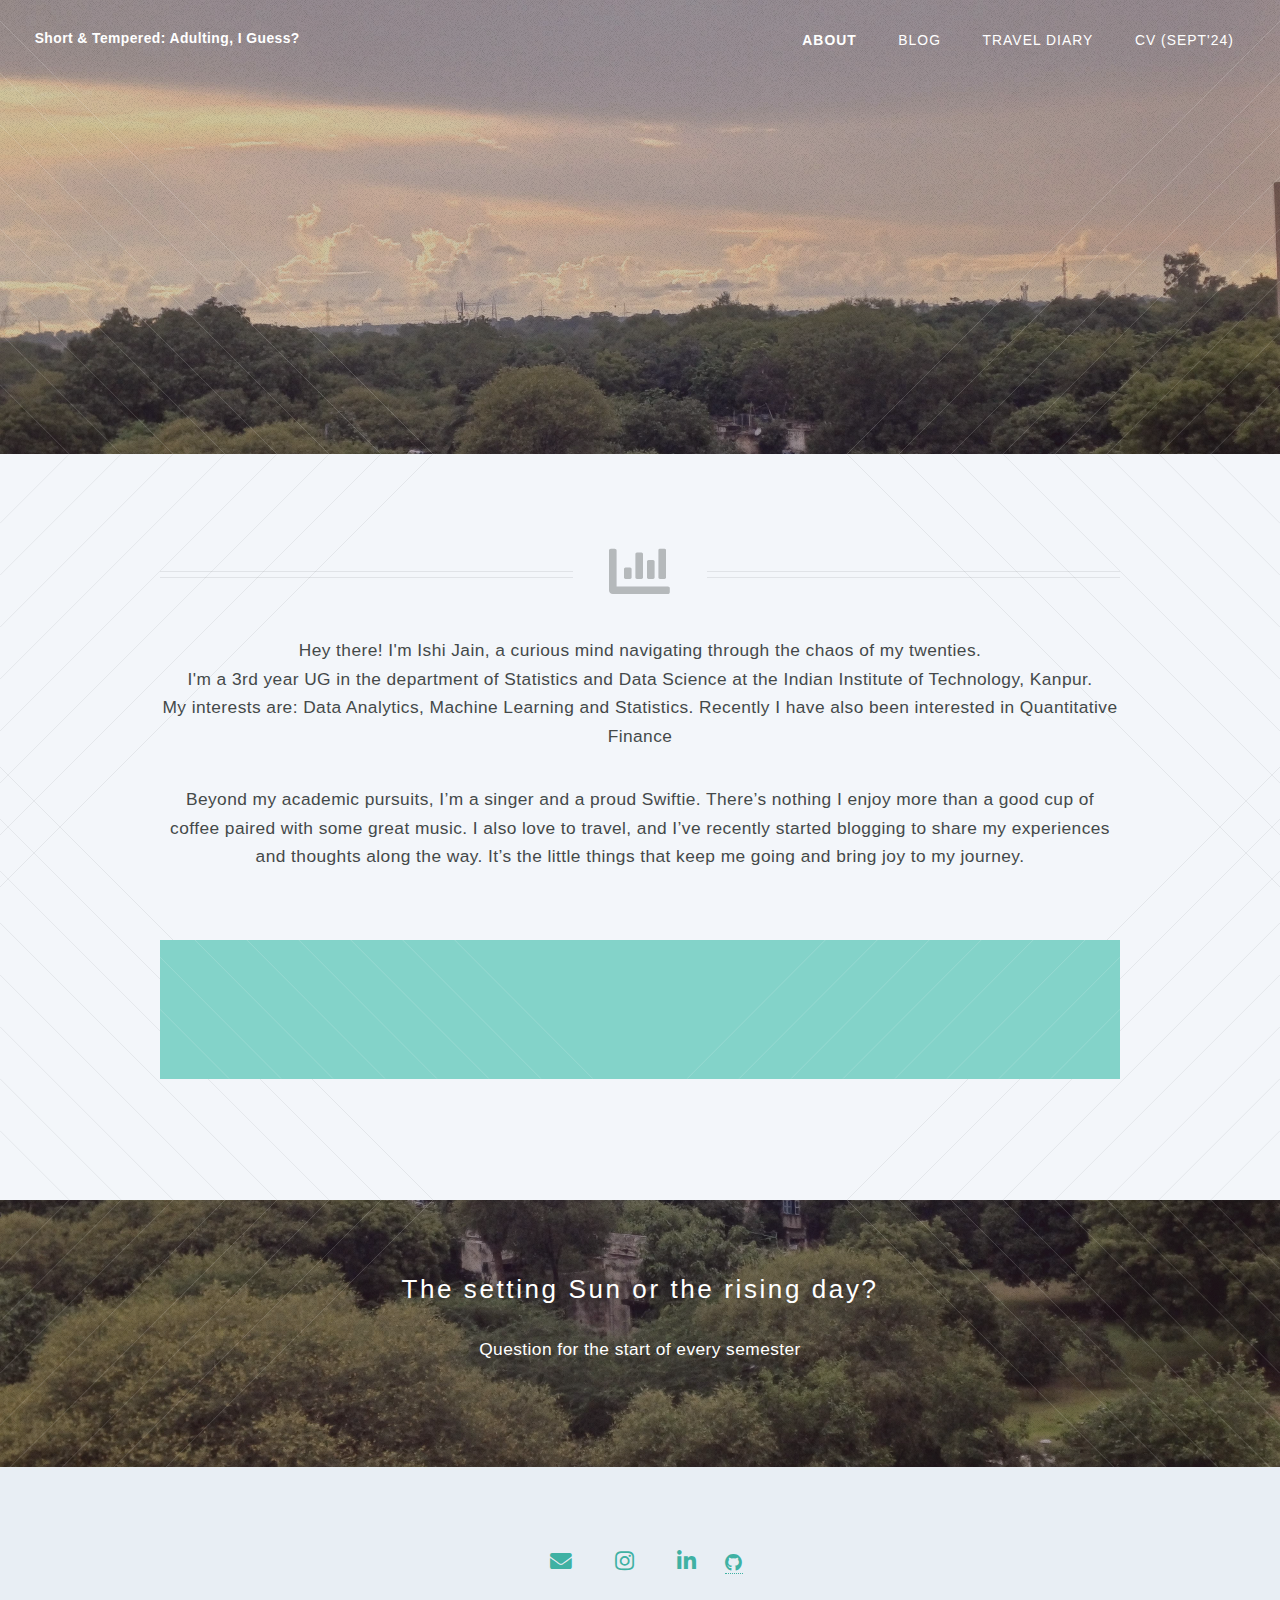
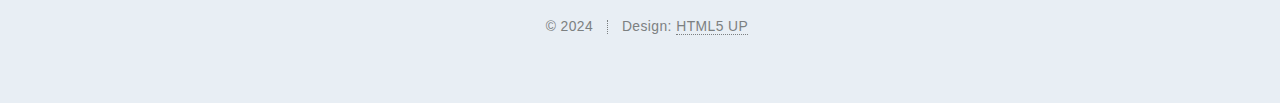
<file: index.html>
<!DOCTYPE HTML>
<!--
	Twenty by HTML5 UP
	html5up.net | @ajlkn
	Free for personal and commercial use under the CCA 3.0 license (html5up.net/license)
-->
<html>
	<head>
		<title> Ishi Jain </title>
		<meta charset="utf-8" />
		<meta name="viewport" content="width=device-width, initial-scale=1, user-scalable=no" />
		<link rel="stylesheet" href="assets/css/main.css" />
		<noscript><link rel="stylesheet" href="assets/css/noscript.css" /></noscript>
	</head>
	<body class="index is-preload">
		<div id="page-wrapper">

			<!-- Header -->
				<header id="header" class="alt">
					<h1 id="logo"><a href="index.html">Short & Tempered: Adulting, I Guess?</a></h1>
					<nav id="nav">
						<ul>
							<li class="current"><a href="index.html">About</a></li>
							<li><a href="left-sidebar.html">Blog</a></li>
							<li><a href="no-sidebar.html">Travel Diary</a></li>
							<li><a href="https://drive.google.com/file/d/1acitRSlvAlYv508NZwglTY8T35pzZwbp/view?usp=sharing" target="_blank">CV (Sept'24)</a></li>
							<!-- <li class="submenu">
								<a href="#">Menu</a>
								<ul>
									<li><a href="right-sidebar.html">Right Sidebar</a></li>
									<li><a href="no-sidebar.html">Travel Diary</a></li>
									
									<li class="submenu">
										<a href="#">Submenu</a>
										<ul>
											<li><a href="#">Dolore Sed</a></li>
											<li><a href="#">Consequat</a></li>
											<li><a href="#">Lorem Magna</a></li>
											<li><a href="#">Sed Magna</a></li>
											<li><a href="#">Ipsum Nisl</a></li>
										</ul>
									</li>
								</ul>
							</li> -->
						</ul>
					</nav>
				</header>

			<!-- Banner -->
				<section id="banner">

					<!--
						".inner" is set up as an inline-block so it automatically expands
						in both directions to fit whatever's inside it. This means it won't
						automatically wrap lines, so be sure to use line breaks where
						appropriate (<br />).
					-->
					<div class="inner">

						<header>
							<h2>Ishi Jain</h2>
						</header>
						<p>Midterms, Memories, and More</p>
						<!-- <footer>
							<ul class="buttons stacked">
								<li><a href="#main" class="button fit scrolly">About</a></li>
							</ul>
						</footer> -->
					</div>

				</section>

			<!-- Main -->
				<article id="main">

					<header class="special container">
						<span class="icon solid fa-chart-bar"></span>
						<!-- <h2>Hello there! I’m Ishi Jain, an undergraduate student at IIT Kanpur
						<br /> majoring in Statistics and Data Science. 
						</h2> -->
						<p>Hey there! I'm Ishi Jain, a curious mind navigating through the chaos of my twenties.
						<br />
						I'm a 3rd year UG in the department of Statistics and Data Science at the Indian Institute of Technology, Kanpur. 
						<br /> My interests are: Data Analytics, Machine Learning and Statistics. Recently I have also been interested in Quantitative Finance
					</p>
					<p>Beyond my academic pursuits, I’m a singer and a proud Swiftie. There’s nothing I enjoy more than a good cup of coffee paired with some great music. I also love to travel, and I’ve recently started blogging to share my experiences and thoughts along the way. It’s the little things that keep me going and bring joy to my journey.</p>
					</header>


					<section class="wrapper style2 container special-alt"></section>


					<!-- One
						<section class="wrapper style2 container special-alt">
							<div class="row gtr-50">
								<div class="col-8 col-12-narrower">

									<header>
										<h2>Behold the <strong>icons</strong> that visualize what you’re all about. or just take up space. your call bro.</h2>
									</header>
									<p>Sed tristique purus vitae volutpat ultrices. Aliquam eu elit eget arcu comteger ut fermentum lorem. Lorem ipsum dolor sit amet. Sed tristique purus vitae volutpat ultrices. eu elit eget commodo. Sed tristique purus vitae volutpat ultrices. Aliquam eu elit eget arcu commodo.</p>
									<footer>
										<ul class="buttons">
											<li><a href="#" class="button">Find Out More</a></li>
										</ul>
									</footer>

								</div>
								<div class="col-4 col-12-narrower imp-narrower">

									<ul class="featured-icons">
										<li><span class="icon fa-clock"><span class="label">Feature 1</span></span></li>
										<li><span class="icon solid fa-volume-up"><span class="label">Feature 2</span></span></li>
										<li><span class="icon solid fa-laptop"><span class="label">Feature 3</span></span></li>
										<li><span class="icon solid fa-inbox"><span class="label">Feature 4</span></span></li>
										<li><span class="icon solid fa-lock"><span class="label">Feature 5</span></span></li>
										<li><span class="icon solid fa-cog"><span class="label">Feature 6</span></span></li>
									</ul>

								</div>
							</div>
						</section> -->

					<!-- Two
						<section class="wrapper style1 container special">
							<div class="row">
								<div class="col-4 col-12-narrower">

									<section>
										<span class="icon solid featured fa-check"></span>
										<header>
											<h3>This is Something</h3>
										</header>
										<p>Sed tristique purus vitae volutpat ultrices. Aliquam eu elit eget arcu commodo suscipit dolor nec nibh. Proin a ullamcorper elit, et sagittis turpis. Integer ut fermentum.</p>
									</section>

								</div>
								<div class="col-4 col-12-narrower">

									<section>
										<span class="icon solid featured fa-check"></span>
										<header>
											<h3>Also Something</h3>
										</header>
										<p>Sed tristique purus vitae volutpat ultrices. Aliquam eu elit eget arcu commodo suscipit dolor nec nibh. Proin a ullamcorper elit, et sagittis turpis. Integer ut fermentum.</p>
									</section>

								</div>
								<div class="col-4 col-12-narrower">

									<section>
										<span class="icon solid featured fa-check"></span>
										<header>
											<h3>Probably Something</h3>
										</header>
										<p>Sed tristique purus vitae volutpat ultrices. Aliquam eu elit eget arcu commodo suscipit dolor nec nibh. Proin a ullamcorper elit, et sagittis turpis. Integer ut fermentum.</p>
									</section>

								</div>
							</div>
						</section> -->

					<!-- Three
						<section class="wrapper style3 container special">

							<header class="major">
								<h2> <strong>College Travel Diary</strong></h2>
							</header>

							<div class="row">
								<div class="col-6 col-12-narrower">

									<section>
										<a href="#" class="image featured"><img src="images/pic01.jpg" alt="" /></a>
										<header>
											<h3>A Really Fast Train</h3>
										</header>
										<p>Sed tristique purus vitae volutpat commodo suscipit amet sed nibh. Proin a ullamcorper sed blandit. Sed tristique purus vitae volutpat commodo suscipit ullamcorper sed blandit lorem ipsum dolore.</p>
									</section>

								</div>
								<div class="col-6 col-12-narrower">

									<section>
										<a href="#" class="image featured"><img src="images/pic02.jpg" alt="" /></a>
										<header>
											<h3>An Airport Terminal</h3>
										</header>
										<p>Sed tristique purus vitae volutpat commodo suscipit amet sed nibh. Proin a ullamcorper sed blandit. Sed tristique purus vitae volutpat commodo suscipit ullamcorper sed blandit lorem ipsum dolore.</p>
									</section>

								</div>
							</div>
							<div class="row">
								<div class="col-6 col-12-narrower">

									<section>
										<a href="#" class="image featured"><img src="images/pic03.jpg" alt="" /></a>
										<header>
											<h3>Hyperspace Travel</h3>
										</header>
										<p>Sed tristique purus vitae volutpat commodo suscipit amet sed nibh. Proin a ullamcorper sed blandit. Sed tristique purus vitae volutpat commodo suscipit ullamcorper sed blandit lorem ipsum dolore.</p>
									</section>

								</div>
								<div class="col-6 col-12-narrower">

									<section>
										<a href="#" class="image featured"><img src="images/pic04.jpg" alt="" /></a>
										<header>
											<h3>And Another Train</h3>
										</header>
										<p>Sed tristique purus vitae volutpat commodo suscipit amet sed nibh. Proin a ullamcorper sed blandit. Sed tristique purus vitae volutpat commodo suscipit ullamcorper sed blandit lorem ipsum dolore.</p>
									</section>

								</div>
							</div>

							<footer class="major">
								<ul class="buttons">
									<li><a href="#" class="button">See More</a></li>
								</ul>
							</footer>

						</section> -->

				</article>

			<!-- CTA -->
				<section id="cta">

					<header>
						<h2><strong>The setting Sun or the rising day</strong>?</h2>
						<p>Question for the start of every semester</p>
					</header>
					<!-- <footer>
						<ul class="buttons">
							<li><a href="#" class="button primary">Take My Money</a></li>
							<li><a href="#" class="button">LOL Wut</a></li>
						</ul>
					</footer> -->

				</section>

			<!-- Footer -->
				<footer id="footer">

					<ul class="icons">
						<li><a href="mailto:ishij22@iitk.ac.in" class="icon solid circle fa-envelope"><span class="label">Mail</span></a></li>
						<li><a href="https://www.instagram.com/ijain236/" class="icon brands circle fa-instagram"><span class="label">Instagram</span></a></li>
						<li><a href="https://www.linkedin.com/in/ishi-jain-383039258/" class="icon brands circle fa-linkedin-in"><span class="label">LinkedIn</span></a></li>
						<li><a href="https://github.com/ishi3144" class="icon brands fa-github"><span class="label">Github</span></a></li> 
					</ul>

					<ul class="copyright">
						<li>&copy; 2024</li><li>Design: <a href="http://html5up.net">HTML5 UP</a></li>
					</ul>

				</footer>

		</div>

		<!-- Scripts -->
			<script src="assets/js/jquery.min.js"></script>
			<script src="assets/js/jquery.dropotron.min.js"></script>
			<script src="assets/js/jquery.scrolly.min.js"></script>
			<script src="assets/js/jquery.scrollex.min.js"></script>
			<script src="assets/js/browser.min.js"></script>
			<script src="assets/js/breakpoints.min.js"></script>
			<script src="assets/js/util.js"></script>
			<script src="assets/js/main.js"></script>

	</body>
</html>
</file>
<file: assets/css/noscript.css>
/*
	Twenty by HTML5 UP
	html5up.net | @ajlkn
	Free for personal and commercial use under the CCA 3.0 license (html5up.net/license)
*/

/* Banner */

	#banner .inner {
		opacity: 1;
	}
</file>
<file: assets/css/main.css>
@import url("fontawesome-all.min.css");
@import url("https://fonts.googleapis.com/css?family=Lato:300,400,900");

/*
	Twenty by HTML5 UP
	html5up.net | @ajlkn
	Free for personal and commercial use under the CCA 3.0 license (html5up.net/license)
*/

html, body, div, span, applet, object,
iframe, h1, h2, h3, h4, h5, h6, p, blockquote,
pre, a, abbr, acronym, address, big, cite,
code, del, dfn, em, img, ins, kbd, q, s, samp,
small, strike, strong, sub, sup, tt, var, b,
u, i, center, dl, dt, dd, ol, ul, li, fieldset,
form, label, legend, table, caption, tbody,
tfoot, thead, tr, th, td, article, aside,
canvas, details, embed, figure, figcaption,
footer, header, hgroup, menu, nav, output, ruby,
section, summary, time, mark, audio, video {
	margin: 0;
	padding: 0;
	border: 0;
	font-size: 100%;
	font: inherit;
	vertical-align: baseline;}

article, aside, details, figcaption, figure,
footer, header, hgroup, menu, nav, section {
	display: block;}

body {
	line-height: 1;
}

ol, ul {
	list-style: none;
}

blockquote, q {
	quotes: none;
}

	blockquote:before, blockquote:after, q:before, q:after {
		content: '';
		content: none;
	}

table {
	border-collapse: collapse;
	border-spacing: 0;
}

body {
	-webkit-text-size-adjust: none;
}

mark {
	background-color: transparent;
	color: inherit;
}

input::-moz-focus-inner {
	border: 0;
	padding: 0;
}

input, select, textarea {
	-moz-appearance: none;
	-webkit-appearance: none;
	-ms-appearance: none;
	appearance: none;
}

/* Basic */

	html {
		box-sizing: border-box;
	}

	*, *:before, *:after {
		box-sizing: inherit;
	}

	body {
		background: #f3f6fa;
	}

		body.is-preload *, body.is-preload *:before, body.is-preload *:after {
			-moz-animation: none !important;
			-webkit-animation: none !important;
			-ms-animation: none !important;
			animation: none !important;
			-moz-transition: none !important;
			-webkit-transition: none !important;
			-ms-transition: none !important;
			transition: none !important;
		}

	body, input, select, textarea {
		color: #444949;
		font-family: sans-serif;
		font-size: 15pt;
		font-weight: 300;
		letter-spacing: 0.025em;
		line-height: 1.75em;
	}

	a {
		-moz-transition: color 0.2s ease-in-out, border-color 0.2s ease-in-out, background-color 0.2s ease-in-out;
		-webkit-transition: color 0.2s ease-in-out, border-color 0.2s ease-in-out, background-color 0.2s ease-in-out;
		-ms-transition: color 0.2s ease-in-out, border-color 0.2s ease-in-out, background-color 0.2s ease-in-out;
		transition: color 0.2s ease-in-out, border-color 0.2s ease-in-out, background-color 0.2s ease-in-out;
		color: #3fb1a3;
		text-decoration: none;
		border-bottom: dotted 1px;
	}

		a:hover {
			border-bottom-color: transparent;
		}

	strong, b {
		font-weight: 400;
	}

	p, ul, ol, dl, table, blockquote {
		margin: 0 0 2em 0;
	}

	h1, h2, h3, h4, h5, h6 {
		color: inherit;
		font-weight: 300;
		line-height: 1.75em;
		margin-bottom: 1em;
		text-transform: none;
	}

		h1 a, h2 a, h3 a, h4 a, h5 a, h6 a {
			color: inherit;
			text-decoration: none;
			border: 0;
		}

	h2 {
		font-size: 1.5em;
		letter-spacing: 0.1em;
	}

	h3 {
		font-size: 1.15em;
		letter-spacing: 0.025em;
	}

	sub {
		font-size: 0.8em;
		position: relative;
		top: 0.5em;
	}

	sup {
		font-size: 0.8em;
		position: relative;
		top: -0.5em;
	}

	hr {
		border-top: solid 1px rgba(124, 128, 129, 0.2);
		border: 0;
		margin-bottom: 1.5em;
	}

	blockquote {
		border-left: solid 0.5em rgba(124, 128, 129, 0.2);
		font-style: italic;
		padding: 1em 0 1em 2em;
	}

/* Container */

	.container {
		margin: 0 auto;
		max-width: 100%;
		width: 1400px;
	}

		.container.medium {
			width: 1050px;
		}

		@media screen and (max-width: 1680px) {

			.container {
				width: 1200px;
			}

				.container.medium {
					width: 900px;
				}

		}

		@media screen and (max-width: 1280px) {

			.container {
				width: 960px;
			}

				.container.medium {
					width: 735px;
				}

		}

		@media screen and (max-width: 980px) {

			.container {
				width: 95%;
			}

				.container.medium {
					width: 71.25%;
				}

		}

		@media screen and (max-width: 840px) {

			.container {
				width: 95%;
			}

				.container.medium {
					width: 95%;
				}

		}

		@media screen and (max-width: 736px) {

			.container {
				width: 100%;
			}

				.container.medium {
					width: 100%;
				}

		}

/* Row */

	.row {
		display: flex;
		flex-wrap: wrap;
		box-sizing: border-box;
		align-items: stretch;
	}

		.row > * {
			box-sizing: border-box;
		}

		.row.gtr-uniform > * > :last-child {
			margin-bottom: 0;
		}

		.row.aln-left {
			justify-content: flex-start;
		}

		.row.aln-center {
			justify-content: center;
		}

		.row.aln-right {
			justify-content: flex-end;
		}

		.row.aln-top {
			align-items: flex-start;
		}

		.row.aln-middle {
			align-items: center;
		}

		.row.aln-bottom {
			align-items: flex-end;
		}

		.row > .imp {
			order: -1;
		}

		.row > .col-1 {
			width: 8.33333%;
		}

		.row > .off-1 {
			margin-left: 8.33333%;
		}

		.row > .col-2 {
			width: 16.66667%;
		}

		.row > .off-2 {
			margin-left: 16.66667%;
		}

		.row > .col-3 {
			width: 25%;
		}

		.row > .off-3 {
			margin-left: 25%;
		}

		.row > .col-4 {
			width: 33.33333%;
		}

		.row > .off-4 {
			margin-left: 33.33333%;
		}

		.row > .col-5 {
			width: 41.66667%;
		}

		.row > .off-5 {
			margin-left: 41.66667%;
		}

		.row > .col-6 {
			width: 50%;
		}

		.row > .off-6 {
			margin-left: 50%;
		}

		.row > .col-7 {
			width: 58.33333%;
		}

		.row > .off-7 {
			margin-left: 58.33333%;
		}

		.row > .col-8 {
			width: 66.66667%;
		}

		.row > .off-8 {
			margin-left: 66.66667%;
		}

		.row > .col-9 {
			width: 75%;
		}

		.row > .off-9 {
			margin-left: 75%;
		}

		.row > .col-10 {
			width: 83.33333%;
		}

		.row > .off-10 {
			margin-left: 83.33333%;
		}

		.row > .col-11 {
			width: 91.66667%;
		}

		.row > .off-11 {
			margin-left: 91.66667%;
		}

		.row > .col-12 {
			width: 100%;
		}

		.row > .off-12 {
			margin-left: 100%;
		}

		.row.gtr-0 {
			margin-top: 0px;
			margin-left: 0px;
		}

			.row.gtr-0 > * {
				padding: 0px 0 0 0px;
			}

			.row.gtr-0.gtr-uniform {
				margin-top: 0px;
			}

				.row.gtr-0.gtr-uniform > * {
					padding-top: 0px;
				}

		.row.gtr-25 {
			margin-top: -12.5px;
			margin-left: -12.5px;
		}

			.row.gtr-25 > * {
				padding: 12.5px 0 0 12.5px;
			}

			.row.gtr-25.gtr-uniform {
				margin-top: -12.5px;
			}

				.row.gtr-25.gtr-uniform > * {
					padding-top: 12.5px;
				}

		.row.gtr-50 {
			margin-top: -25px;
			margin-left: -25px;
		}

			.row.gtr-50 > * {
				padding: 25px 0 0 25px;
			}

			.row.gtr-50.gtr-uniform {
				margin-top: -25px;
			}

				.row.gtr-50.gtr-uniform > * {
					padding-top: 25px;
				}

		.row {
			margin-top: -50px;
			margin-left: -50px;
		}

			.row > * {
				padding: 50px 0 0 50px;
			}

			.row.gtr-uniform {
				margin-top: -50px;
			}

				.row.gtr-uniform > * {
					padding-top: 50px;
				}

		.row.gtr-150 {
			margin-top: -75px;
			margin-left: -75px;
		}

			.row.gtr-150 > * {
				padding: 75px 0 0 75px;
			}

			.row.gtr-150.gtr-uniform {
				margin-top: -75px;
			}

				.row.gtr-150.gtr-uniform > * {
					padding-top: 75px;
				}

		.row.gtr-200 {
			margin-top: -100px;
			margin-left: -100px;
		}

			.row.gtr-200 > * {
				padding: 100px 0 0 100px;
			}

			.row.gtr-200.gtr-uniform {
				margin-top: -100px;
			}

				.row.gtr-200.gtr-uniform > * {
					padding-top: 100px;
				}

		@media screen and (max-width: 1680px) {

			.row {
				display: flex;
				flex-wrap: wrap;
				box-sizing: border-box;
				align-items: stretch;
			}

				.row > * {
					box-sizing: border-box;
				}

				.row.gtr-uniform > * > :last-child {
					margin-bottom: 0;
				}

				.row.aln-left {
					justify-content: flex-start;
				}

				.row.aln-center {
					justify-content: center;
				}

				.row.aln-right {
					justify-content: flex-end;
				}

				.row.aln-top {
					align-items: flex-start;
				}

				.row.aln-middle {
					align-items: center;
				}

				.row.aln-bottom {
					align-items: flex-end;
				}

				.row > .imp-wide {
					order: -1;
				}

				.row > .col-1-wide {
					width: 8.33333%;
				}

				.row > .off-1-wide {
					margin-left: 8.33333%;
				}

				.row > .col-2-wide {
					width: 16.66667%;
				}

				.row > .off-2-wide {
					margin-left: 16.66667%;
				}

				.row > .col-3-wide {
					width: 25%;
				}

				.row > .off-3-wide {
					margin-left: 25%;
				}

				.row > .col-4-wide {
					width: 33.33333%;
				}

				.row > .off-4-wide {
					margin-left: 33.33333%;
				}

				.row > .col-5-wide {
					width: 41.66667%;
				}

				.row > .off-5-wide {
					margin-left: 41.66667%;
				}

				.row > .col-6-wide {
					width: 50%;
				}

				.row > .off-6-wide {
					margin-left: 50%;
				}

				.row > .col-7-wide {
					width: 58.33333%;
				}

				.row > .off-7-wide {
					margin-left: 58.33333%;
				}

				.row > .col-8-wide {
					width: 66.66667%;
				}

				.row > .off-8-wide {
					margin-left: 66.66667%;
				}

				.row > .col-9-wide {
					width: 75%;
				}

				.row > .off-9-wide {
					margin-left: 75%;
				}

				.row > .col-10-wide {
					width: 83.33333%;
				}

				.row > .off-10-wide {
					margin-left: 83.33333%;
				}

				.row > .col-11-wide {
					width: 91.66667%;
				}

				.row > .off-11-wide {
					margin-left: 91.66667%;
				}

				.row > .col-12-wide {
					width: 100%;
				}

				.row > .off-12-wide {
					margin-left: 100%;
				}

				.row.gtr-0 {
					margin-top: 0px;
					margin-left: 0px;
				}

					.row.gtr-0 > * {
						padding: 0px 0 0 0px;
					}

					.row.gtr-0.gtr-uniform {
						margin-top: 0px;
					}

						.row.gtr-0.gtr-uniform > * {
							padding-top: 0px;
						}

				.row.gtr-25 {
					margin-top: -10px;
					margin-left: -10px;
				}

					.row.gtr-25 > * {
						padding: 10px 0 0 10px;
					}

					.row.gtr-25.gtr-uniform {
						margin-top: -10px;
					}

						.row.gtr-25.gtr-uniform > * {
							padding-top: 10px;
						}

				.row.gtr-50 {
					margin-top: -20px;
					margin-left: -20px;
				}

					.row.gtr-50 > * {
						padding: 20px 0 0 20px;
					}

					.row.gtr-50.gtr-uniform {
						margin-top: -20px;
					}

						.row.gtr-50.gtr-uniform > * {
							padding-top: 20px;
						}

				.row {
					margin-top: -40px;
					margin-left: -40px;
				}

					.row > * {
						padding: 40px 0 0 40px;
					}

					.row.gtr-uniform {
						margin-top: -40px;
					}

						.row.gtr-uniform > * {
							padding-top: 40px;
						}

				.row.gtr-150 {
					margin-top: -60px;
					margin-left: -60px;
				}

					.row.gtr-150 > * {
						padding: 60px 0 0 60px;
					}

					.row.gtr-150.gtr-uniform {
						margin-top: -60px;
					}

						.row.gtr-150.gtr-uniform > * {
							padding-top: 60px;
						}

				.row.gtr-200 {
					margin-top: -80px;
					margin-left: -80px;
				}

					.row.gtr-200 > * {
						padding: 80px 0 0 80px;
					}

					.row.gtr-200.gtr-uniform {
						margin-top: -80px;
					}

						.row.gtr-200.gtr-uniform > * {
							padding-top: 80px;
						}

		}

		@media screen and (max-width: 1280px) {

			.row {
				display: flex;
				flex-wrap: wrap;
				box-sizing: border-box;
				align-items: stretch;
			}

				.row > * {
					box-sizing: border-box;
				}

				.row.gtr-uniform > * > :last-child {
					margin-bottom: 0;
				}

				.row.aln-left {
					justify-content: flex-start;
				}

				.row.aln-center {
					justify-content: center;
				}

				.row.aln-right {
					justify-content: flex-end;
				}

				.row.aln-top {
					align-items: flex-start;
				}

				.row.aln-middle {
					align-items: center;
				}

				.row.aln-bottom {
					align-items: flex-end;
				}

				.row > .imp-normal {
					order: -1;
				}

				.row > .col-1-normal {
					width: 8.33333%;
				}

				.row > .off-1-normal {
					margin-left: 8.33333%;
				}

				.row > .col-2-normal {
					width: 16.66667%;
				}

				.row > .off-2-normal {
					margin-left: 16.66667%;
				}

				.row > .col-3-normal {
					width: 25%;
				}

				.row > .off-3-normal {
					margin-left: 25%;
				}

				.row > .col-4-normal {
					width: 33.33333%;
				}

				.row > .off-4-normal {
					margin-left: 33.33333%;
				}

				.row > .col-5-normal {
					width: 41.66667%;
				}

				.row > .off-5-normal {
					margin-left: 41.66667%;
				}

				.row > .col-6-normal {
					width: 50%;
				}

				.row > .off-6-normal {
					margin-left: 50%;
				}

				.row > .col-7-normal {
					width: 58.33333%;
				}

				.row > .off-7-normal {
					margin-left: 58.33333%;
				}

				.row > .col-8-normal {
					width: 66.66667%;
				}

				.row > .off-8-normal {
					margin-left: 66.66667%;
				}

				.row > .col-9-normal {
					width: 75%;
				}

				.row > .off-9-normal {
					margin-left: 75%;
				}

				.row > .col-10-normal {
					width: 83.33333%;
				}

				.row > .off-10-normal {
					margin-left: 83.33333%;
				}

				.row > .col-11-normal {
					width: 91.66667%;
				}

				.row > .off-11-normal {
					margin-left: 91.66667%;
				}

				.row > .col-12-normal {
					width: 100%;
				}

				.row > .off-12-normal {
					margin-left: 100%;
				}

				.row.gtr-0 {
					margin-top: 0px;
					margin-left: 0px;
				}

					.row.gtr-0 > * {
						padding: 0px 0 0 0px;
					}

					.row.gtr-0.gtr-uniform {
						margin-top: 0px;
					}

						.row.gtr-0.gtr-uniform > * {
							padding-top: 0px;
						}

				.row.gtr-25 {
					margin-top: -10px;
					margin-left: -10px;
				}

					.row.gtr-25 > * {
						padding: 10px 0 0 10px;
					}

					.row.gtr-25.gtr-uniform {
						margin-top: -10px;
					}

						.row.gtr-25.gtr-uniform > * {
							padding-top: 10px;
						}

				.row.gtr-50 {
					margin-top: -20px;
					margin-left: -20px;
				}

					.row.gtr-50 > * {
						padding: 20px 0 0 20px;
					}

					.row.gtr-50.gtr-uniform {
						margin-top: -20px;
					}

						.row.gtr-50.gtr-uniform > * {
							padding-top: 20px;
						}

				.row {
					margin-top: -40px;
					margin-left: -40px;
				}

					.row > * {
						padding: 40px 0 0 40px;
					}

					.row.gtr-uniform {
						margin-top: -40px;
					}

						.row.gtr-uniform > * {
							padding-top: 40px;
						}

				.row.gtr-150 {
					margin-top: -60px;
					margin-left: -60px;
				}

					.row.gtr-150 > * {
						padding: 60px 0 0 60px;
					}

					.row.gtr-150.gtr-uniform {
						margin-top: -60px;
					}

						.row.gtr-150.gtr-uniform > * {
							padding-top: 60px;
						}

				.row.gtr-200 {
					margin-top: -80px;
					margin-left: -80px;
				}

					.row.gtr-200 > * {
						padding: 80px 0 0 80px;
					}

					.row.gtr-200.gtr-uniform {
						margin-top: -80px;
					}

						.row.gtr-200.gtr-uniform > * {
							padding-top: 80px;
						}

		}

		@media screen and (max-width: 980px) {

			.row {
				display: flex;
				flex-wrap: wrap;
				box-sizing: border-box;
				align-items: stretch;
			}

				.row > * {
					box-sizing: border-box;
				}

				.row.gtr-uniform > * > :last-child {
					margin-bottom: 0;
				}

				.row.aln-left {
					justify-content: flex-start;
				}

				.row.aln-center {
					justify-content: center;
				}

				.row.aln-right {
					justify-content: flex-end;
				}

				.row.aln-top {
					align-items: flex-start;
				}

				.row.aln-middle {
					align-items: center;
				}

				.row.aln-bottom {
					align-items: flex-end;
				}

				.row > .imp-narrow {
					order: -1;
				}

				.row > .col-1-narrow {
					width: 8.33333%;
				}

				.row > .off-1-narrow {
					margin-left: 8.33333%;
				}

				.row > .col-2-narrow {
					width: 16.66667%;
				}

				.row > .off-2-narrow {
					margin-left: 16.66667%;
				}

				.row > .col-3-narrow {
					width: 25%;
				}

				.row > .off-3-narrow {
					margin-left: 25%;
				}

				.row > .col-4-narrow {
					width: 33.33333%;
				}

				.row > .off-4-narrow {
					margin-left: 33.33333%;
				}

				.row > .col-5-narrow {
					width: 41.66667%;
				}

				.row > .off-5-narrow {
					margin-left: 41.66667%;
				}

				.row > .col-6-narrow {
					width: 50%;
				}

				.row > .off-6-narrow {
					margin-left: 50%;
				}

				.row > .col-7-narrow {
					width: 58.33333%;
				}

				.row > .off-7-narrow {
					margin-left: 58.33333%;
				}

				.row > .col-8-narrow {
					width: 66.66667%;
				}

				.row > .off-8-narrow {
					margin-left: 66.66667%;
				}

				.row > .col-9-narrow {
					width: 75%;
				}

				.row > .off-9-narrow {
					margin-left: 75%;
				}

				.row > .col-10-narrow {
					width: 83.33333%;
				}

				.row > .off-10-narrow {
					margin-left: 83.33333%;
				}

				.row > .col-11-narrow {
					width: 91.66667%;
				}

				.row > .off-11-narrow {
					margin-left: 91.66667%;
				}

				.row > .col-12-narrow {
					width: 100%;
				}

				.row > .off-12-narrow {
					margin-left: 100%;
				}

				.row.gtr-0 {
					margin-top: 0px;
					margin-left: 0px;
				}

					.row.gtr-0 > * {
						padding: 0px 0 0 0px;
					}

					.row.gtr-0.gtr-uniform {
						margin-top: 0px;
					}

						.row.gtr-0.gtr-uniform > * {
							padding-top: 0px;
						}

				.row.gtr-25 {
					margin-top: -7.5px;
					margin-left: -7.5px;
				}

					.row.gtr-25 > * {
						padding: 7.5px 0 0 7.5px;
					}

					.row.gtr-25.gtr-uniform {
						margin-top: -7.5px;
					}

						.row.gtr-25.gtr-uniform > * {
							padding-top: 7.5px;
						}

				.row.gtr-50 {
					margin-top: -15px;
					margin-left: -15px;
				}

					.row.gtr-50 > * {
						padding: 15px 0 0 15px;
					}

					.row.gtr-50.gtr-uniform {
						margin-top: -15px;
					}

						.row.gtr-50.gtr-uniform > * {
							padding-top: 15px;
						}

				.row {
					margin-top: -30px;
					margin-left: -30px;
				}

					.row > * {
						padding: 30px 0 0 30px;
					}

					.row.gtr-uniform {
						margin-top: -30px;
					}

						.row.gtr-uniform > * {
							padding-top: 30px;
						}

				.row.gtr-150 {
					margin-top: -45px;
					margin-left: -45px;
				}

					.row.gtr-150 > * {
						padding: 45px 0 0 45px;
					}

					.row.gtr-150.gtr-uniform {
						margin-top: -45px;
					}

						.row.gtr-150.gtr-uniform > * {
							padding-top: 45px;
						}

				.row.gtr-200 {
					margin-top: -60px;
					margin-left: -60px;
				}

					.row.gtr-200 > * {
						padding: 60px 0 0 60px;
					}

					.row.gtr-200.gtr-uniform {
						margin-top: -60px;
					}

						.row.gtr-200.gtr-uniform > * {
							padding-top: 60px;
						}

		}

		@media screen and (max-width: 840px) {

			.row {
				display: flex;
				flex-wrap: wrap;
				box-sizing: border-box;
				align-items: stretch;
			}

				.row > * {
					box-sizing: border-box;
				}

				.row.gtr-uniform > * > :last-child {
					margin-bottom: 0;
				}

				.row.aln-left {
					justify-content: flex-start;
				}

				.row.aln-center {
					justify-content: center;
				}

				.row.aln-right {
					justify-content: flex-end;
				}

				.row.aln-top {
					align-items: flex-start;
				}

				.row.aln-middle {
					align-items: center;
				}

				.row.aln-bottom {
					align-items: flex-end;
				}

				.row > .imp-narrower {
					order: -1;
				}

				.row > .col-1-narrower {
					width: 8.33333%;
				}

				.row > .off-1-narrower {
					margin-left: 8.33333%;
				}

				.row > .col-2-narrower {
					width: 16.66667%;
				}

				.row > .off-2-narrower {
					margin-left: 16.66667%;
				}

				.row > .col-3-narrower {
					width: 25%;
				}

				.row > .off-3-narrower {
					margin-left: 25%;
				}

				.row > .col-4-narrower {
					width: 33.33333%;
				}

				.row > .off-4-narrower {
					margin-left: 33.33333%;
				}

				.row > .col-5-narrower {
					width: 41.66667%;
				}

				.row > .off-5-narrower {
					margin-left: 41.66667%;
				}

				.row > .col-6-narrower {
					width: 50%;
				}

				.row > .off-6-narrower {
					margin-left: 50%;
				}

				.row > .col-7-narrower {
					width: 58.33333%;
				}

				.row > .off-7-narrower {
					margin-left: 58.33333%;
				}

				.row > .col-8-narrower {
					width: 66.66667%;
				}

				.row > .off-8-narrower {
					margin-left: 66.66667%;
				}

				.row > .col-9-narrower {
					width: 75%;
				}

				.row > .off-9-narrower {
					margin-left: 75%;
				}

				.row > .col-10-narrower {
					width: 83.33333%;
				}

				.row > .off-10-narrower {
					margin-left: 83.33333%;
				}

				.row > .col-11-narrower {
					width: 91.66667%;
				}

				.row > .off-11-narrower {
					margin-left: 91.66667%;
				}

				.row > .col-12-narrower {
					width: 100%;
				}

				.row > .off-12-narrower {
					margin-left: 100%;
				}

				.row.gtr-0 {
					margin-top: 0px;
					margin-left: 0px;
				}

					.row.gtr-0 > * {
						padding: 0px 0 0 0px;
					}

					.row.gtr-0.gtr-uniform {
						margin-top: 0px;
					}

						.row.gtr-0.gtr-uniform > * {
							padding-top: 0px;
						}

				.row.gtr-25 {
					margin-top: -7.5px;
					margin-left: -7.5px;
				}

					.row.gtr-25 > * {
						padding: 7.5px 0 0 7.5px;
					}

					.row.gtr-25.gtr-uniform {
						margin-top: -7.5px;
					}

						.row.gtr-25.gtr-uniform > * {
							padding-top: 7.5px;
						}

				.row.gtr-50 {
					margin-top: -15px;
					margin-left: -15px;
				}

					.row.gtr-50 > * {
						padding: 15px 0 0 15px;
					}

					.row.gtr-50.gtr-uniform {
						margin-top: -15px;
					}

						.row.gtr-50.gtr-uniform > * {
							padding-top: 15px;
						}

				.row {
					margin-top: -30px;
					margin-left: -30px;
				}

					.row > * {
						padding: 30px 0 0 30px;
					}

					.row.gtr-uniform {
						margin-top: -30px;
					}

						.row.gtr-uniform > * {
							padding-top: 30px;
						}

				.row.gtr-150 {
					margin-top: -45px;
					margin-left: -45px;
				}

					.row.gtr-150 > * {
						padding: 45px 0 0 45px;
					}

					.row.gtr-150.gtr-uniform {
						margin-top: -45px;
					}

						.row.gtr-150.gtr-uniform > * {
							padding-top: 45px;
						}

				.row.gtr-200 {
					margin-top: -60px;
					margin-left: -60px;
				}

					.row.gtr-200 > * {
						padding: 60px 0 0 60px;
					}

					.row.gtr-200.gtr-uniform {
						margin-top: -60px;
					}

						.row.gtr-200.gtr-uniform > * {
							padding-top: 60px;
						}

		}

		@media screen and (max-width: 736px) {

			.row {
				display: flex;
				flex-wrap: wrap;
				box-sizing: border-box;
				align-items: stretch;
			}

				.row > * {
					box-sizing: border-box;
				}

				.row.gtr-uniform > * > :last-child {
					margin-bottom: 0;
				}

				.row.aln-left {
					justify-content: flex-start;
				}

				.row.aln-center {
					justify-content: center;
				}

				.row.aln-right {
					justify-content: flex-end;
				}

				.row.aln-top {
					align-items: flex-start;
				}

				.row.aln-middle {
					align-items: center;
				}

				.row.aln-bottom {
					align-items: flex-end;
				}

				.row > .imp-mobile {
					order: -1;
				}

				.row > .col-1-mobile {
					width: 8.33333%;
				}

				.row > .off-1-mobile {
					margin-left: 8.33333%;
				}

				.row > .col-2-mobile {
					width: 16.66667%;
				}

				.row > .off-2-mobile {
					margin-left: 16.66667%;
				}

				.row > .col-3-mobile {
					width: 25%;
				}

				.row > .off-3-mobile {
					margin-left: 25%;
				}

				.row > .col-4-mobile {
					width: 33.33333%;
				}

				.row > .off-4-mobile {
					margin-left: 33.33333%;
				}

				.row > .col-5-mobile {
					width: 41.66667%;
				}

				.row > .off-5-mobile {
					margin-left: 41.66667%;
				}

				.row > .col-6-mobile {
					width: 50%;
				}

				.row > .off-6-mobile {
					margin-left: 50%;
				}

				.row > .col-7-mobile {
					width: 58.33333%;
				}

				.row > .off-7-mobile {
					margin-left: 58.33333%;
				}

				.row > .col-8-mobile {
					width: 66.66667%;
				}

				.row > .off-8-mobile {
					margin-left: 66.66667%;
				}

				.row > .col-9-mobile {
					width: 75%;
				}

				.row > .off-9-mobile {
					margin-left: 75%;
				}

				.row > .col-10-mobile {
					width: 83.33333%;
				}

				.row > .off-10-mobile {
					margin-left: 83.33333%;
				}

				.row > .col-11-mobile {
					width: 91.66667%;
				}

				.row > .off-11-mobile {
					margin-left: 91.66667%;
				}

				.row > .col-12-mobile {
					width: 100%;
				}

				.row > .off-12-mobile {
					margin-left: 100%;
				}

				.row.gtr-0 {
					margin-top: 0px;
					margin-left: 0px;
				}

					.row.gtr-0 > * {
						padding: 0px 0 0 0px;
					}

					.row.gtr-0.gtr-uniform {
						margin-top: 0px;
					}

						.row.gtr-0.gtr-uniform > * {
							padding-top: 0px;
						}

				.row.gtr-25 {
					margin-top: -7.5px;
					margin-left: -7.5px;
				}

					.row.gtr-25 > * {
						padding: 7.5px 0 0 7.5px;
					}

					.row.gtr-25.gtr-uniform {
						margin-top: -7.5px;
					}

						.row.gtr-25.gtr-uniform > * {
							padding-top: 7.5px;
						}

				.row.gtr-50 {
					margin-top: -15px;
					margin-left: -15px;
				}

					.row.gtr-50 > * {
						padding: 15px 0 0 15px;
					}

					.row.gtr-50.gtr-uniform {
						margin-top: -15px;
					}

						.row.gtr-50.gtr-uniform > * {
							padding-top: 15px;
						}

				.row {
					margin-top: -30px;
					margin-left: -30px;
				}

					.row > * {
						padding: 30px 0 0 30px;
					}

					.row.gtr-uniform {
						margin-top: -30px;
					}

						.row.gtr-uniform > * {
							padding-top: 30px;
						}

				.row.gtr-150 {
					margin-top: -45px;
					margin-left: -45px;
				}

					.row.gtr-150 > * {
						padding: 45px 0 0 45px;
					}

					.row.gtr-150.gtr-uniform {
						margin-top: -45px;
					}

						.row.gtr-150.gtr-uniform > * {
							padding-top: 45px;
						}

				.row.gtr-200 {
					margin-top: -60px;
					margin-left: -60px;
				}

					.row.gtr-200 > * {
						padding: 60px 0 0 60px;
					}

					.row.gtr-200.gtr-uniform {
						margin-top: -60px;
					}

						.row.gtr-200.gtr-uniform > * {
							padding-top: 60px;
						}

		}

/* Section/Article */

	section.special, article.special {
		text-align: center;
	}

	header.major {
		padding-bottom: 2em;
	}

	header.special {
		margin-bottom: 5em;
		padding-top: 7em;
		position: relative;
		text-align: center;
	}

		header.special:before, header.special:after {
			border-bottom: solid 1.5px;
			border-top: solid 1.5px;
			content: '';
			height: 7px;
			opacity: 0.1;
			position: absolute;
			top: 1.75em;
			width: 43%;
		}

		header.special:before {
			left: 0;
		}

		header.special:after {
			right: 0;
		}

		header.special h2 {
			margin-bottom: 0;
		}

		header.special h2 + p {
			margin-bottom: 0;
			padding-top: 1.5em;
		}

		header.special .icon {
			cursor: default;
			height: 7em;
			left: 0;
			position: absolute;
			text-align: center;
			top: 1em;
			width: 100%;
		}

			header.special .icon:before {
				font-size: 3.5em;
				opacity: 0.35;
			}

	footer > :last-child {
		margin-bottom: 0;
	}

	footer.major {
		padding-top: 3em;
	}

/* Form */

	input[type="text"],
	input[type="password"],
	input[type="email"],
	textarea {
		-moz-transition: background-color 0.2s ease-in-out, border-color 0.2s ease-in-out;
		-webkit-transition: background-color 0.2s ease-in-out, border-color 0.2s ease-in-out;
		-ms-transition: background-color 0.2s ease-in-out, border-color 0.2s ease-in-out;
		transition: background-color 0.2s ease-in-out, border-color 0.2s ease-in-out;
		-moz-appearance: none;
		-webkit-appearance: none;
		-ms-appearance: none;
		appearance: none;
		background: none;
		border: solid 1px rgba(124, 128, 129, 0.2);
		border-radius: 0;
		color: inherit;
		display: block;
		padding: 0.75em;
		text-decoration: none;
		width: 100%;
		outline: 0;
	}

		input[type="text"]:focus,
		input[type="password"]:focus,
		input[type="email"]:focus,
		textarea:focus {
			border-color: #83d3c9;
		}

	input[type="text"],
	input[type="password"],
	input[type="email"] {
		line-height: 1em;
	}

	::-webkit-input-placeholder {
		color: inherit;
		opacity: 0.5;
		position: relative;
		top: 3px;
	}

	:-moz-placeholder {
		color: inherit;
		opacity: 0.5;
	}

	::-moz-placeholder {
		color: inherit;
		opacity: 0.5;
	}

	:-ms-input-placeholder {
		color: inherit;
		opacity: 0.5;
	}

/* Image */

	.image {
		border: 0;
		position: relative;
	}

		.image:before {
			background: url("images/overlay.png");
			content: '';
			height: 100%;
			left: 0;
			position: absolute;
			top: 0;
			width: 100%;
		}

		.image.fit {
			display: block;
		}

			.image.fit img {
				display: block;
				width: 100%;
			}

		.image.featured {
			display: block;
			margin: 0 0 2em 0;
		}

			.image.featured img {
				display: block;
				width: 100%;
			}

/* Icon */

	.icon {
		text-decoration: none;
		position: relative;
	}

		.icon:before {
			-moz-osx-font-smoothing: grayscale;
			-webkit-font-smoothing: antialiased;
			display: inline-block;
			font-style: normal;
			font-variant: normal;
			text-rendering: auto;
			line-height: 1;
			text-transform: none !important;
			font-family: 'Font Awesome 5 Free';
			font-weight: 400;
		}

		.icon.solid:before {
			font-weight: 900;
		}

		.icon:before {
			line-height: inherit;
		}

		.icon.brands:before {
			font-family: 'Font Awesome 5 Brands';
		}

		.icon.circle {
			-moz-transition: all 0.2s ease-in-out;
			-webkit-transition: all 0.2s ease-in-out;
			-ms-transition: all 0.2s ease-in-out;
			transition: all 0.2s ease-in-out;
			border: 0;
			border-radius: 100%;
			display: inline-block;
			font-size: 1.25em;
			height: 2.25em;
			left: 0;
			line-height: 2.25em;
			text-align: center;
			text-decoration: none;
			top: 0;
			width: 2.25em;
		}

			.icon.circle:hover {
				top: -0.2em;
			}

			.icon.circle.fa-twitter {
				background: #70aecd;
				color: #fff;
			}

				.icon.circle.fa-twitter:hover {
					background: #7fb7d2;
				}

			.icon.circle.fa-facebook-f {
				background: #7490c3;
				color: #fff;
			}

				.icon.circle.fa-facebook-f:hover {
					background: #829bc9;
				}

			.icon.circle.fa-google-plus-g {
				background: #db6b67;
				color: #fff;
			}

				.icon.circle.fa-google-plus-g:hover {
					background: #df7b77;
				}

			.icon.circle.fa-github {
				background: #dcad8b;
				color: #fff;
			}

				.icon.circle.fa-github:hover {
					background: #e1b89b;
				}

			.icon.circle.fa-dribbble {
				background: #da83ae;
				color: #fff;
			}

				.icon.circle.fa-dribbble:hover {
					background: #df93b8;
				}

		.icon.featured {
			cursor: default;
			display: block;
			margin: 0 0 1.5em 0;
			opacity: 0.35;
			text-align: center;
		}

			.icon.featured:before {
				font-size: 5em;
				line-height: 1em;
			}

		.icon > .label {
			display: none;
		}

/* List */

	ol {
		list-style: decimal;
		padding-left: 1.25em;
	}

		ol li {
			padding-left: 0.25em;
		}

	ul {
		list-style: disc;
		padding-left: 1em;
	}

		ul li {
			padding-left: 0.5em;
		}

/* Icons */

	ul.icons {
		list-style: none;
		padding-left: 0;
		cursor: default;
	}

		ul.icons li {
			display: inline-block;
			line-height: 1em;
			padding-left: 0.5em;
		}

			ul.icons li:first-child {
				padding-left: 0;
			}

/* Featured Icons */

	ul.featured-icons {
		cursor: default;
		margin: -0.75em 0 0 0;
		opacity: 0.35;
		overflow: hidden;
		position: relative;
		list-style: none;
		padding-left: 0;
	}

		ul.featured-icons li {
			display: block;
			float: left;
			text-align: center;
			width: 50%;
			padding-left: 0;
			margin-bottom: 1em;
		}

			ul.featured-icons li .icon {
				display: inline-block;
				font-size: 5.5em;
				height: 1em;
				line-height: 1.5em;
				width: 1em;
			}

/* Buttons */

	ul.buttons {
		cursor: default;
		list-style: none;
		padding-left: 0;
	}

		ul.buttons:last-child {
			margin-bottom: 0;
		}

		ul.buttons li {
			display: inline-block;
			padding: 0 0 0 1.5em;
		}

			ul.buttons li:first-child {
				padding: 0;
			}

		ul.buttons.stacked li {
			display: block;
			padding: 1.5em 0 0 0;
		}

			ul.buttons.stacked li:first-child {
				padding: 0;
			}

/* Table */

	table {
		width: 100%;
	}

		table.default {
			width: 100%;
		}

			table.default tbody tr {
				border-bottom: solid 1px rgba(124, 128, 129, 0.2);
			}

			table.default td {
				padding: 0.5em 1em 0.5em 1em;
			}

			table.default th {
				font-weight: 400;
				padding: 0.5em 1em 0.5em 1em;
				text-align: left;
			}

			table.default thead {
				background: #7c8081;
				color: #fff;
			}

/* Button */

	input[type="button"],
	input[type="submit"],
	input[type="reset"],
	button,
	.button {
		-moz-appearance: none;
		-webkit-appearance: none;
		-ms-appearance: none;
		appearance: none;
		-moz-transition: color 0.2s ease-in-out, border-color 0.2s ease-in-out, background-color 0.2s ease-in-out;
		-webkit-transition: color 0.2s ease-in-out, border-color 0.2s ease-in-out, background-color 0.2s ease-in-out;
		-ms-transition: color 0.2s ease-in-out, border-color 0.2s ease-in-out, background-color 0.2s ease-in-out;
		transition: color 0.2s ease-in-out, border-color 0.2s ease-in-out, background-color 0.2s ease-in-out;
		background: none;
		border: solid 1px;
		border-radius: 0;
		color: inherit;
		cursor: pointer;
		display: inline-block;
		font-size: 0.8em;
		font-weight: 900;
		letter-spacing: 2px;
		min-width: 18em;
		padding: 0 0.75em;
		line-height: 3.75em;
		text-align: center;
		text-decoration: none;
		text-transform: uppercase;
	}

		input[type="button"]:hover,
		input[type="submit"]:hover,
		input[type="reset"]:hover,
		button:hover,
		.button:hover {
			background: rgba(188, 202, 206, 0.15);
			border-color: inherit;
		}

		input[type="button"].primary,
		input[type="submit"].primary,
		input[type="reset"].primary,
		button.primary,
		.button.primary {
			background: #83d3c9;
			border-color: #83d3c9;
			color: #fff !important;
		}

			input[type="button"].primary:hover,
			input[type="submit"].primary:hover,
			input[type="reset"].primary:hover,
			button.primary:hover,
			.button.primary:hover {
				background: #96dad1 !important;
				border-color: #96dad1 !important;
			}

		input[type="button"].fit,
		input[type="submit"].fit,
		input[type="reset"].fit,
		button.fit,
		.button.fit {
			width: 100%;
		}

		input[type="button"].small,
		input[type="submit"].small,
		input[type="reset"].small,
		button.small,
		.button.small {
			font-size: 0.7em;
			min-width: 14em;
			padding: 0.5em 0;
		}

/* Wrapper */

	.wrapper {
		margin-bottom: 5em;
		padding: 5em;
	}

		.wrapper.style1 {
			padding: 0;
		}

		.wrapper.style2 {
			background-color: #83d3c9;
			background-image: url("images/light-bl.svg"), url("images/light-br.svg");
			background-position: bottom left, bottom right;
			background-repeat: no-repeat, no-repeat;
			background-size: 25em, 25em;
			color: #fff;
		}

			.wrapper.style2 input[type="button"]:hover,
			.wrapper.style2 input[type="submit"]:hover,
			.wrapper.style2 input[type="reset"]:hover,
			.wrapper.style2 button:hover,
			.wrapper.style2 .button:hover {
				background: rgba(255, 255, 255, 0.15) !important;
			}

			.wrapper.style2 input[type="button"].primary,
			.wrapper.style2 input[type="submit"].primary,
			.wrapper.style2 input[type="reset"].primary,
			.wrapper.style2 button.primary,
			.wrapper.style2 .button.primary {
				background: #fff;
				border-color: #fff;
				color: #83d3c9 !important;
			}

				.wrapper.style2 input[type="button"].primary:hover,
				.wrapper.style2 input[type="submit"].primary:hover,
				.wrapper.style2 input[type="reset"].primary:hover,
				.wrapper.style2 button.primary:hover,
				.wrapper.style2 .button.primary:hover {
					border-color: inherit !important;
					color: #fff !important;
				}

		.wrapper.style3 {
			background: #fff;
			color: inherit;
		}

		.wrapper.style4 {
			background: #fff;
			color: inherit;
			padding: 4em;
		}

/* Header */

	@-moz-keyframes reveal-header {
		0% {
			top: -5em;
		}

		100% {
			top: 0;
		}
	}

	@-webkit-keyframes reveal-header {
		0% {
			top: -5em;
		}

		100% {
			top: 0;
		}
	}

	@-ms-keyframes reveal-header {
		0% {
			top: -5em;
		}

		100% {
			top: 0;
		}
	}

	@keyframes reveal-header {
		0% {
			top: -5em;
		}

		100% {
			top: 0;
		}
	}

	#header {
		background: #fff;
		box-shadow: 0 1px 2px 0 rgba(0, 0, 0, 0.075);
		color: inherit;
		cursor: default;
		font-size: 0.8em;
		left: 0;
		padding: 1em 1.5em;
		position: fixed;
		top: 0;
		width: 100%;
		z-index: 10000;
	}

		#header h1 {
			font-weight: 900;
			margin: 0;
		}

			#header h1 span {
				font-weight: 300;
			}

		#header nav {
			letter-spacing: 0.075em;
			position: absolute;
			right: 1.5em;
			text-transform: uppercase;
			top: 0.75em;
		}

			#header nav ul {
				list-style: none;
				padding-left: 0;
			}

				#header nav ul li {
					display: inline-block;
					margin-left: 1.5em;
					padding-left: 0;
				}

					#header nav ul li > ul {
						display: none;
					}

					#header nav ul li a {
						border: solid 1px transparent;
						color: inherit;
						display: inline-block;
						line-height: 1em;
						padding: 0.6em 0.75em;
						text-decoration: none;
					}

					#header nav ul li input[type="button"],
					#header nav ul li input[type="submit"],
					#header nav ul li input[type="reset"],
					#header nav ul li button,
					#header nav ul li .button {
						font-size: 1em;
						min-width: 0;
						width: auto;
					}

					#header nav ul li.submenu > a {
						text-decoration: none;
					}

						#header nav ul li.submenu > a:before {
							-moz-osx-font-smoothing: grayscale;
							-webkit-font-smoothing: antialiased;
							display: inline-block;
							font-style: normal;
							font-variant: normal;
							text-rendering: auto;
							line-height: 1;
							text-transform: none !important;
							font-family: 'Font Awesome 5 Free';
							font-weight: 900;
						}

						#header nav ul li.submenu > a:before {
							content: '\f107';
							margin-right: 0.65em;
						}

					#header nav ul li.active > a, #header nav ul li:hover > a {
						-moz-transition: all 0.2s ease-in-out;
						-webkit-transition: all 0.2s ease-in-out;
						-ms-transition: all 0.2s ease-in-out;
						transition: all 0.2s ease-in-out;
						background: rgba(188, 202, 206, 0.15);
					}

					#header nav ul li.current > a {
						font-weight: 900;
					}

		#header.reveal {
			-moz-animation: reveal-header 0.5s;
			-webkit-animation: reveal-header 0.5s;
			-ms-animation: reveal-header 0.5s;
			animation: reveal-header 0.5s;
		}

		#header.alt {
			-moz-animation: none;
			-webkit-animation: none;
			-ms-animation: none;
			animation: none;
			background: transparent;
			box-shadow: none;
			color: #fff;
			padding: 2em 2.5em;
			position: absolute;
		}

			#header.alt nav {
				right: 2.5em;
				top: 1.75em;
			}

				#header.alt nav ul li.active > a, #header.alt nav ul li:hover > a {
					border: solid 1px;
				}

/* Dropotron */

	.dropotron {
		list-style: none;
		padding-left: 0;
		background: #fff;
		box-shadow: 0 1px 2px 0 rgba(0, 0, 0, 0.075);
		line-height: 2.25em;
		min-width: 13em;
		padding: 1em 0;
		text-transform: uppercase;
		margin-top: calc(-1em + 1px);
	}

		.dropotron.level-0 {
			font-size: 0.7em;
			font-weight: 400;
			margin-top: 1.5em;
		}

			.dropotron.level-0:before {
				border-bottom: solid 0.5em #fff;
				border-left: solid 0.5em transparent;
				border-right: solid 0.5em transparent;
				content: '';
				left: 0.75em;
				position: absolute;
				top: -0.45em;
			}

		.dropotron > li {
			border-top: solid 1px rgba(124, 128, 129, 0.2);
			padding-left: 0;
		}

			.dropotron > li > a {
				-moz-transition: none;
				-webkit-transition: none;
				-ms-transition: none;
				transition: none;
				color: inherit;
				text-decoration: none;
				padding: 0 1em;
				border: 0;
			}

			.dropotron > li:hover > a {
				background: #83d3c9;
				color: #fff;
			}

			.dropotron > li:first-child {
				border-top: 0;
			}

/* Banner */

	@-moz-keyframes reveal-banner {
		0% {
			opacity: 0;
		}

		100% {
			opacity: 1;
		}
	}

	@-webkit-keyframes reveal-banner {
		0% {
			opacity: 0;
		}

		100% {
			opacity: 1;
		}
	}

	@-ms-keyframes reveal-banner {
		0% {
			opacity: 0;
		}

		100% {
			opacity: 1;
		}
	}

	@keyframes reveal-banner {
		0% {
			opacity: 0;
		}

		100% {
			opacity: 1;
		}
	}

	#banner {
		background-attachment: scroll, scroll, scroll, fixed;
		background-color: #645862;
		background-image: url("images/light-bl.svg"), url("images/light-br.svg"), url("images/overlay.png"), url("../../images/banner.jpg");
		background-position: bottom left, bottom right, top left, top center;
		background-repeat: no-repeat, no-repeat, repeat, no-repeat;
		background-size: 25em, 25em, auto, cover;
		color: #fff;
		cursor: default;
		padding: 6em 0;
		text-align: center;
	}

		#banner .inner {
			-moz-animation: reveal-banner 1s 0.25s ease-in-out;
			-webkit-animation: reveal-banner 1s 0.25s ease-in-out;
			-ms-animation: reveal-banner 1s 0.25s ease-in-out;
			animation: reveal-banner 1s 0.25s ease-in-out;
			-moz-animation-fill-mode: forwards;
			-webkit-animation-fill-mode: forwards;
			-ms-animation-fill-mode: forwards;
			animation-fill-mode: forwards;
			background: rgba(52, 27, 43, 0.5);
			color: #fff;
			display: inline-block;
			opacity: 0;
			padding: 3em;
			text-align: center;
		}

			#banner .inner header {
				display: inline-block;
				border-bottom: solid 2px;
				border-top: solid 2px;
				margin: 0 0 2em 0;
				padding: 3px 0 3px 0;
			}

				#banner .inner header h2 {
					border-bottom: solid 2px;
					border-top: solid 2px;
					font-size: 2.5em;
					font-weight: 900;
					letter-spacing: 0.2em;
					margin: 0;
					padding-left: 0.05em;
					position: relative;
					text-transform: uppercase;
				}

			#banner .inner p {
				letter-spacing: 0.1em;
				margin: 0;
				text-transform: uppercase;
			}

				#banner .inner p a {
					color: inherit;
					font-weight: 400;
					text-decoration: none;
				}

			#banner .inner footer {
				margin: 2em 0 0 0;
			}

/* Main */

	#main {
		background-image: url("images/dark-tl.svg"), url("images/dark-tr.svg"), url("images/dark-bl.svg"), url("images/dark-br.svg");
		background-position: top left, top right, bottom left, bottom right;
		background-repeat: no-repeat;
		background-size: 25em;
		padding: 7em 0;
	}

		#main > :last-child {
			margin-bottom: 0;
		}

		#main .sidebar section {
			border-top: solid 1px rgba(124, 128, 129, 0.2);
			margin: 3em 0 0 0;
			padding: 3em 0 0 0;
		}

			#main .sidebar section:first-child {
				border-top: 0;
				padding-top: 0;
				margin-top: 0;
			}

	body.index #main {
		padding-top: 5em;
	}

/* CTA */

	#cta {
		background-attachment: scroll, scroll, scroll, fixed;
		background-color: #645862;
		background-image: url("images/light-tl.svg"), url("images/light-tr.svg"), url("images/overlay.png"), url("../../images/banner.jpg");
		background-position: top left, top right, top left, bottom center;
		background-repeat: no-repeat, no-repeat, repeat, no-repeat;
		background-size: 25em, 25em, auto, cover;
		color: #fff;
		padding: 5em;
		text-align: center;
	}

		#cta header {
			margin-bottom: 2em;
		}

/* Footer */

	#footer {
		background: #E8EEF4;
		color: #7c8081;
		padding: 5em 5em 10em 5em;
		text-align: center;
	}

		#footer .copyright {
			font-size: 0.8em;
			line-height: 1em;
		}

			#footer .copyright a {
				color: inherit;
			}

			#footer .copyright li {
				display: inline-block;
				margin-left: 1em;
				padding-left: 1em;
				border-left: dotted 1px;
			}

				#footer .copyright li:first-child {
					margin: 0;
					padding: 0;
					border: 0;
				}

/* Wide */

	@media screen and (max-width: 1680px) {

		/* Basic */

			body, input, select, textarea {
				font-size: 14pt;
			}

		/* Section/Article */

			header.special {
				padding-top: 5.5em;
				margin-bottom: 4em;
			}

	}

/* Normal */

	@media screen and (max-width: 1280px) {

		/* Basic */

			body, input, select, textarea {
				font-size: 13pt;
				letter-spacing: 0.025em;
				line-height: 1.65em;
			}

			h1, h2, h3, h4, h5, h6 {
				line-height: 1.5em;
			}

		/* Section/Article */

			header.major {
				padding-bottom: 1.5em;
			}

			footer.major {
				padding-top: 2em;
			}

		/* Wrapper */

			.wrapper {
				margin-bottom: 4em;
				padding: 4em 3em;
			}

				.wrapper.style4 {
					padding: 3em;
				}

		/* Header */

			#header nav ul li {
				margin-left: 1em;
			}

		/* Banner */

			#banner {
				background-attachment: scroll;
			}

		/* CTA */

			#cta {
				padding: 4em;
				background-attachment: scroll;
			}

		/* Footer */

			#footer {
				padding: 4em;
			}

	}

/* Narrow */

	@media screen and (max-width: 980px) {

		/* Basic */

			body, input, select, textarea {
				font-size: 13pt;
				letter-spacing: 0.025em;
				line-height: 1.5em;
			}

		/* Section/Article */

			header br {
				display: none;
			}

			header.major {
				padding-bottom: 1em;
			}

			header.special {
				padding-left: 2.5em;
				padding-right: 2.5em;
			}

			footer.major {
				padding-top: 1.5em;
			}

		/* Wrapper */

			.wrapper {
				margin-bottom: 3em;
				padding: 3em 2.5em;
			}

				.wrapper.special br {
					display: none;
				}

				.wrapper.style1 {
					padding: 0 2.5em;
				}

				.wrapper.style2 {
					background-size: 15em;
				}

				.wrapper.style4 {
					padding: 2.5em;
				}

		/* Banner */

			#banner {
				background-size: 15em, 15em, auto, cover;
			}

		/* Main */

			#main {
				background-size: 15em;
			}

		/* CTA */

			#cta {
				background-size: 15em, 15em, auto, cover;
				padding: 3em;
			}

	}

/* Narrower */

	#navPanel, #navButton {
		display: none;
	}

	@media screen and (max-width: 840px) {

		/* Basic */

			html, body {
				overflow-x: hidden;
			}

			header.major {
				padding-bottom: 0.25em;
			}

			header.special {
				margin-bottom: 4em;
				padding-top: 5em;
			}

				header.special:before, header.special:after {
					width: 40%;
				}

				header.special h2 + p {
					padding-top: 1.25em;
				}

		/* Section/Article */

			section {
				margin: 1em 0 1em 0;
			}

				section:first-child {
					margin-top: 0;
				}

		/* Button */

			input[type="button"].small,
			input[type="submit"].small,
			input[type="reset"].small,
			button.small,
			.button.small {
				font-size: 0.8em;
				min-width: 18em;
				padding: 0.75em 0;
			}

		/* Featured Icons */

			ul.featured-icons {
				margin: 0;
			}

				ul.featured-icons li {
					display: inline-block;
					float: none;
					width: auto;
				}

					ul.featured-icons li .icon {
						font-size: 4em;
						width: 1.25em;
					}

		/* Buttons */

			ul.buttons li {
				display: block;
				padding: 1em 0 0 0;
			}

		/* Header */

			#header {
				display: none;
			}

		/* Banner */

			#banner {
				margin: 0;
			}

		/* Wrapper */

			.wrapper.special-alt {
				text-align: center;
			}

			.wrapper.style4 {
				padding-bottom: 3em;
			}

		/* Main */

			#main {
				padding: 5em 0;
			}

				#main .sidebar {
					border-top: solid 1px rgba(124, 128, 129, 0.1);
					padding-top: 3em;
				}

					#main .sidebar section {
						border-top: 0;
						padding-top: 0;
					}

			body.index #main {
				padding-top: 4.5em;
			}

		/* CTA */

			#cta {
				margin: 0;
			}

		/* Footer */

			#footer {
				padding: 4em 1.5em;
			}

		/* Nav */

			#page-wrapper {
				-moz-backface-visibility: hidden;
				-webkit-backface-visibility: hidden;
				-ms-backface-visibility: hidden;
				backface-visibility: hidden;
				-moz-transition: -moz-transform 0.5s ease;
				-webkit-transition: -webkit-transform 0.5s ease;
				-ms-transition: -ms-transform 0.5s ease;
				transition: transform 0.5s ease;
				padding-bottom: 1px;
			}

			#navButton {
				-moz-backface-visibility: hidden;
				-webkit-backface-visibility: hidden;
				-ms-backface-visibility: hidden;
				backface-visibility: hidden;
				-moz-transition: -moz-transform 0.5s ease;
				-webkit-transition: -webkit-transform 0.5s ease;
				-ms-transition: -ms-transform 0.5s ease;
				transition: transform 0.5s ease;
				display: block;
				height: 60px;
				left: 0;
				position: fixed;
				top: 0;
				width: 100%;
				z-index: 10001;
			}

				#navButton .toggle {
					text-decoration: none;
					height: 60px;
					left: 0;
					position: absolute;
					text-align: center;
					top: 0;
					width: 100%;
					border: 0;
					outline: 0;
				}

					#navButton .toggle:before {
						-moz-osx-font-smoothing: grayscale;
						-webkit-font-smoothing: antialiased;
						display: inline-block;
						font-style: normal;
						font-variant: normal;
						text-rendering: auto;
						line-height: 1;
						text-transform: none !important;
						font-family: 'Font Awesome 5 Free';
						font-weight: 900;
					}

					#navButton .toggle:before {
						color: #fff;
						content: '\f0c9';
						font-size: 1em;
						height: 40px;
						left: 10px;
						line-height: 40px;
						opacity: 0.5;
						position: absolute;
						top: 11px;
						width: 60px;
						z-index: 1;
					}

					#navButton .toggle:after {
						background: rgba(163, 169, 170, 0.75);
						border-radius: 2px;
						content: '';
						height: 40px;
						left: 10px;
						position: absolute;
						top: 10px;
						width: 60px;
					}

			#navPanel {
				-moz-backface-visibility: hidden;
				-webkit-backface-visibility: hidden;
				-ms-backface-visibility: hidden;
				backface-visibility: hidden;
				-moz-transform: translateX(-275px);
				-webkit-transform: translateX(-275px);
				-ms-transform: translateX(-275px);
				transform: translateX(-275px);
				-moz-transition: -moz-transform 0.5s ease;
				-webkit-transition: -webkit-transform 0.5s ease;
				-ms-transition: -ms-transform 0.5s ease;
				transition: transform 0.5s ease;
				display: block;
				height: 100%;
				left: 0;
				overflow-y: auto;
				position: fixed;
				top: 0;
				width: 275px;
				z-index: 10002;
				background: #1c2021;
				color: #fff;
				font-size: 0.8em;
				letter-spacing: 0.075em;
				text-transform: uppercase;
				padding: 0.25em 0.75em 1em 0.75em;
			}

				#navPanel .link {
					border: 0;
					border-top: solid 1px rgba(255, 255, 255, 0.05);
					color: inherit;
					display: block;
					height: 3em;
					line-height: 3em;
					opacity: 0.75;
					text-decoration: none;
				}

					#navPanel .link.depth-0 {
						font-weight: 900;
					}

					#navPanel .link:first-child {
						border-top: 0;
					}

				#navPanel .indent-1 {
					display: inline-block;
					width: 1em;
				}

				#navPanel .indent-2 {
					display: inline-block;
					width: 2em;
				}

				#navPanel .indent-3 {
					display: inline-block;
					width: 3em;
				}

				#navPanel .indent-4 {
					display: inline-block;
					width: 4em;
				}

				#navPanel .indent-5 {
					display: inline-block;
					width: 5em;
				}

			body.navPanel-visible #page-wrapper {
				-moz-transform: translateX(275px);
				-webkit-transform: translateX(275px);
				-ms-transform: translateX(275px);
				transform: translateX(275px);
			}

			body.navPanel-visible #navButton {
				-moz-transform: translateX(275px);
				-webkit-transform: translateX(275px);
				-ms-transform: translateX(275px);
				transform: translateX(275px);
			}

			body.navPanel-visible #navPanel {
				-moz-transform: translateX(0);
				-webkit-transform: translateX(0);
				-ms-transform: translateX(0);
				transform: translateX(0);
			}

	}

/* Mobile */

	@media screen and (max-width: 736px) {

		/* Basic */

			body {
				min-width: 320px;
			}

			h2 {
				font-size: 1.25em;
				letter-spacing: 0.1em;
			}

			h3 {
				font-size: 1em;
				letter-spacing: 0.025em;
			}

			p {
				text-align: justify;
			}

		/* Section/Article */

			header {
				text-align: center;
			}

				header.major {
					padding-bottom: 0;
				}

				header.special {
					margin-bottom: 3em;
					padding-left: 1.5em;
					padding-right: 1.5em;
				}

					header.special:before, header.special:after {
						width: 38%;
					}

					header.special .icon {
						font-size: 0.75em;
						top: 1.5em;
					}

				header p {
					text-align: center;
				}

			footer.major {
				padding-top: 0;
			}

		/* Icon */

			.icon.circle {
				font-size: 1em;
			}

		/* Button */

			input[type="button"],
			input[type="submit"],
			input[type="reset"],
			button,
			.button {
				max-width: 20em;
				width: 100%;
			}

				input[type="button"].fit,
				input[type="submit"].fit,
				input[type="reset"].fit,
				button.fit,
				.button.fit {
					width: auto;
				}

		/* Icons */

			ul.icons li {
				padding-left: 0.25em;
			}

		/* Featured Icons */

			ul.featured-icons li .icon {
				width: 1.1em;
			}

		/* Buttons */

			ul.buttons {
				text-align: center;
			}

		/* Wrapper */

			.wrapper {
				margin-bottom: 2.5em;
				padding: 2.25em 1.5em;
			}

				.wrapper.special br {
					display: none;
				}

				.wrapper.style1 {
					padding: 0 1.5em;
				}

				.wrapper.style2 {
					background-size: 10em;
					padding: 2.25em 1.5em;
				}

				.wrapper.style4 {
					background-size: 10em;
					padding: 1.5em 1.5em 3em 1.5em;
				}

		/* Banner */

			#banner {
				background-size: 10em, 10em, auto, cover;
				padding: 6em 0;
			}

				#banner .inner {
					background: none;
					display: block;
					padding: 0 1.5em;
				}

					#banner .inner header h2 {
						font-size: 1.5em;
					}

					#banner .inner p {
						text-align: center;
					}

					#banner .inner br {
						display: none;
					}

		/* Main */

			#main {
				background-size: 10em;
				padding: 3.5em 0 2.5em 0;
			}

			body.index #main {
				padding: 2.5em 0 0 0;
			}

			body.contact #main {
				padding-bottom: 0;
			}

		/* CTA */

			#cta {
				background-size: 10em, 10em, auto, cover;
				padding: 3em 1.5em;
			}

		/* Footer */

			#footer {
				padding: 3em 1.5em;
			}

				#footer .copyright li {
					display: block;
					margin: 1em 0 0 0;
					padding: 0;
					border: 0;
				}

		/* Nav */

			#navButton .toggle:before {
				top: 8px;
				left: 8px;
				width: 50px;
				height: 34px;
				line-height: 34px;
			}

			#navButton .toggle:after {
				top: 8px;
				left: 8px;
				width: 50px;
				height: 34px;
			}

	}
</file>
